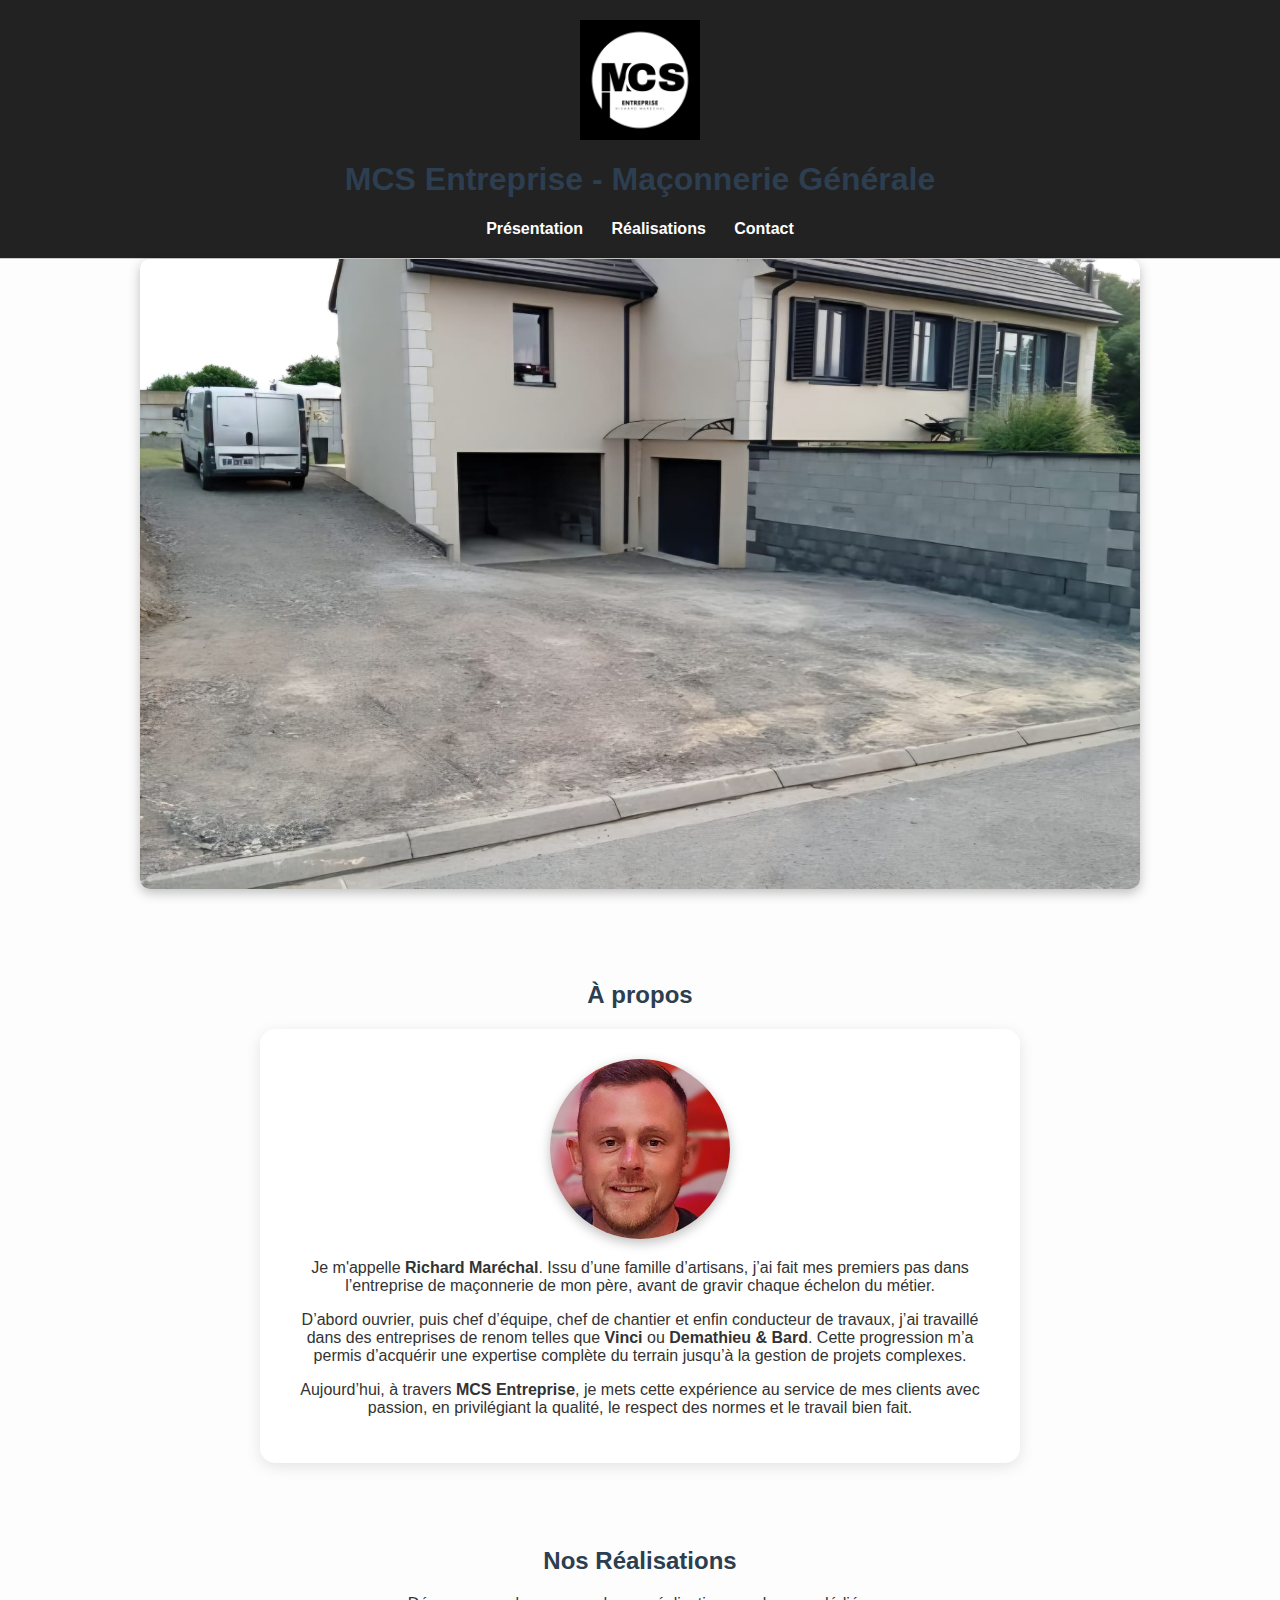
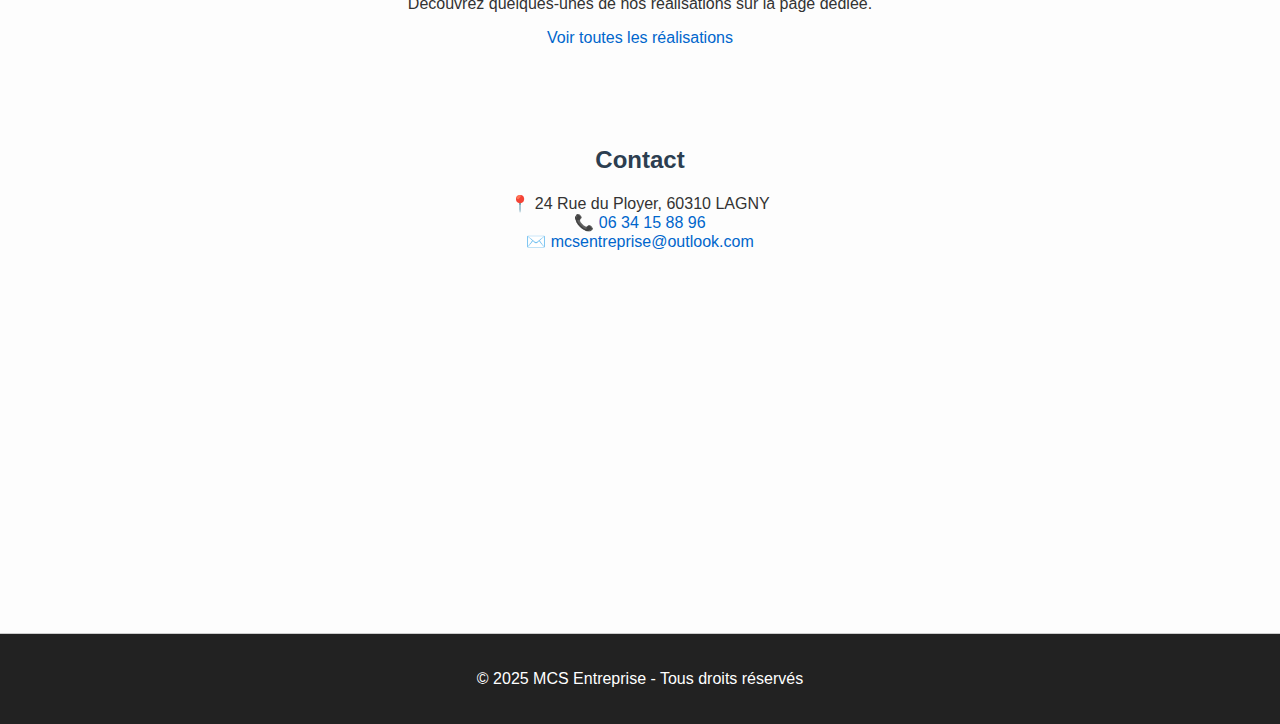
<file: index.html>
<!DOCTYPE html>
<html lang="fr">
<head>
  <meta charset="UTF-8">
  <meta name="viewport" content="width=device-width, initial-scale=1.0">
  <title>MCS Entreprise - Maçonnerie Générale</title>
  <link rel="stylesheet" href="style.css">
  <style>
    /* --- Slider Hero --- */
    .hero-slider {
      position: relative;
      width: 100%;
      max-width: 1000px;
      height: 70vh; /* PC */
      margin: 0 auto 40px auto;
      overflow: hidden;
      border-radius: 10px;
      box-shadow: 0 4px 12px rgba(0,0,0,0.25);
    }

    .hero-slider .slide {
      position: absolute;
      width: 100%;
      height: 100%;
      opacity: 0;
      transition: opacity 1s ease-in-out;
    }

    .hero-slider .slide.active {
      opacity: 1;
    }

    .hero-slider img {
      width: 100%;
      height: 100%;
      object-fit: cover;
    }

    /* --- Logo --- */
    header img {
      max-width: 120px; /* taille PC */
      height: auto;
      display: block;
      margin: 0 auto 10px auto;
    }

    /* --- Photo de profil circulaire --- */
    .about-photo {
      width: 180px;
      height: 180px;
      border-radius: 50%;
      object-fit: cover;
      box-shadow: 0 4px 12px rgba(0,0,0,0.25);
      margin-bottom: 20px;
      display: block;
      margin-left: auto;
      margin-right: auto;
    }

    header {
      text-align: center;
      padding: 20px 10px;
      background: #222;
      color: white;
    }

    header nav {
      margin-top: 10px;
    }

    header nav a {
      margin: 0 12px;
      text-decoration: none;
      color: #fff;
      font-weight: bold;
    }

    header nav a:hover {
      text-decoration: underline;
    }

    footer {
      background: #222;
      color: #fff;
      text-align: center;
      padding: 20px;
      margin-top: 30px;
    }

    .about-card {
      background: #fff;
      border-radius: 15px;
      box-shadow: 0 4px 15px rgba(0,0,0,0.1);
      padding: 30px;
      text-align: center;
      max-width: 700px;
      margin: auto;
    }

    /* --- Responsive --- */
    @media (max-width: 1024px) {
      .hero-slider {
        height: 60vh; /* Tablette */
      }
      header img {
        max-width: 100px;
      }
    }

    @media (max-width: 768px) {
      .hero-slider {
        height: 50vh; /* Mobile */
      }
      header img {
        max-width: 80px;
      }
      .about-photo {
        width: 140px;
        height: 140px;
      }
    }
  </style>
</head>
<body>

  <header>
    <img src="images/logo.png" alt="Logo MCS Entreprise">
    <h1>MCS Entreprise - Maçonnerie Générale</h1>

    <nav>
      <a href="#about">Présentation</a>
      <a href="#realisations">Réalisations</a>
      <a href="#contact">Contact</a>
    </nav>
  </header>

  <!-- Slider des 3 images de chantier -->
  <div class="hero-slider">
    <div class="slide active">
      <img src="images/cour_apres.jpg" alt="Cour rénovée">
    </div>
    <div class="slide">
      <img src="images/terrasse_candor_apres.jpg" alt="Terrasse Candor">
    </div>
    <div class="slide">
      <img src="images/devanture_caisnes.jpg" alt="Devanture Caisnes">
    </div>
  </div>

  <section id="about">
    <h2>À propos</h2>
    <div class="about-card">
      <img src="images/richard-marechal.jpg" alt="Richard Maréchal" class="about-photo">
      <p>
       Je m'appelle <strong>Richard Maréchal</strong>. Issu d’une famille d’artisans, j’ai fait mes premiers pas dans l’entreprise de maçonnerie de mon père, avant de gravir chaque échelon du métier.
    </p>
    <p>
      D’abord ouvrier, puis chef d’équipe, chef de chantier et enfin conducteur de travaux, j’ai travaillé dans des entreprises de renom telles que <strong>Vinci</strong> ou <strong>Demathieu & Bard</strong>. Cette progression m’a permis d’acquérir une expertise complète du terrain jusqu’à la gestion de projets complexes.
    </p>
    <p>
      Aujourd’hui, à travers <strong>MCS Entreprise</strong>, je mets cette expérience au service de mes clients avec passion, en privilégiant la qualité, le respect des normes et le travail bien fait.
    </p>
  </section>


  <section id="realisations">
    <h2>Nos Réalisations</h2>
    <p style="text-align:center;">Découvrez quelques-unes de nos réalisations sur la page dédiée.</p>
    <p style="text-align:center;"><a href="realisations.html">Voir toutes les réalisations</a></p>
  </section>

  <section id="contact">
    <h2>Contact</h2>
    <p style="text-align:center;">
      📍 24 Rue du Ployer, 60310 LAGNY <br>
      📞 <a href="tel:0634158896">06 34 15 88 96</a> <br>
      ✉️ <a href="mailto:mcsentreprise@outlook.com">mcsentreprise@outlook.com</a>
    </p>
    <div style="text-align:center;">
      <iframe src="https://www.google.com/maps/embed?pb=!1m18!1m12!1m3!1d2533.123456789!2d3.1234567!3d49.1234567!2m3!1f0!2f0!3f0!3m2!1i1024!2i768!4f13.1!3m3!1m2!1s0x47e83c123456789%3A0x123456789abcdef!2s24%20Rue%20du%20Ployer%2C%2060310%20Lagny!5e0!3m2!1sfr!2sfr!4v0000000000"
        width="100%" height="300" style="border:0;" allowfullscreen="" loading="lazy"></iframe>
    </div>
  </section>

  <footer>
    <p>&copy; 2025 MCS Entreprise - Tous droits réservés</p>
  </footer>

  <script>
    const slides = document.querySelectorAll('.hero-slider .slide');
    let currentSlide = 0;
    const slideInterval = 3000; // 3 secondes par image

    function nextSlide() {
      slides[currentSlide].classList.remove('active');
      currentSlide = (currentSlide + 1) % slides.length;
      slides[currentSlide].classList.add('active');
    }

    setInterval(nextSlide, slideInterval);
  </script>

</body>
</html>
</file>
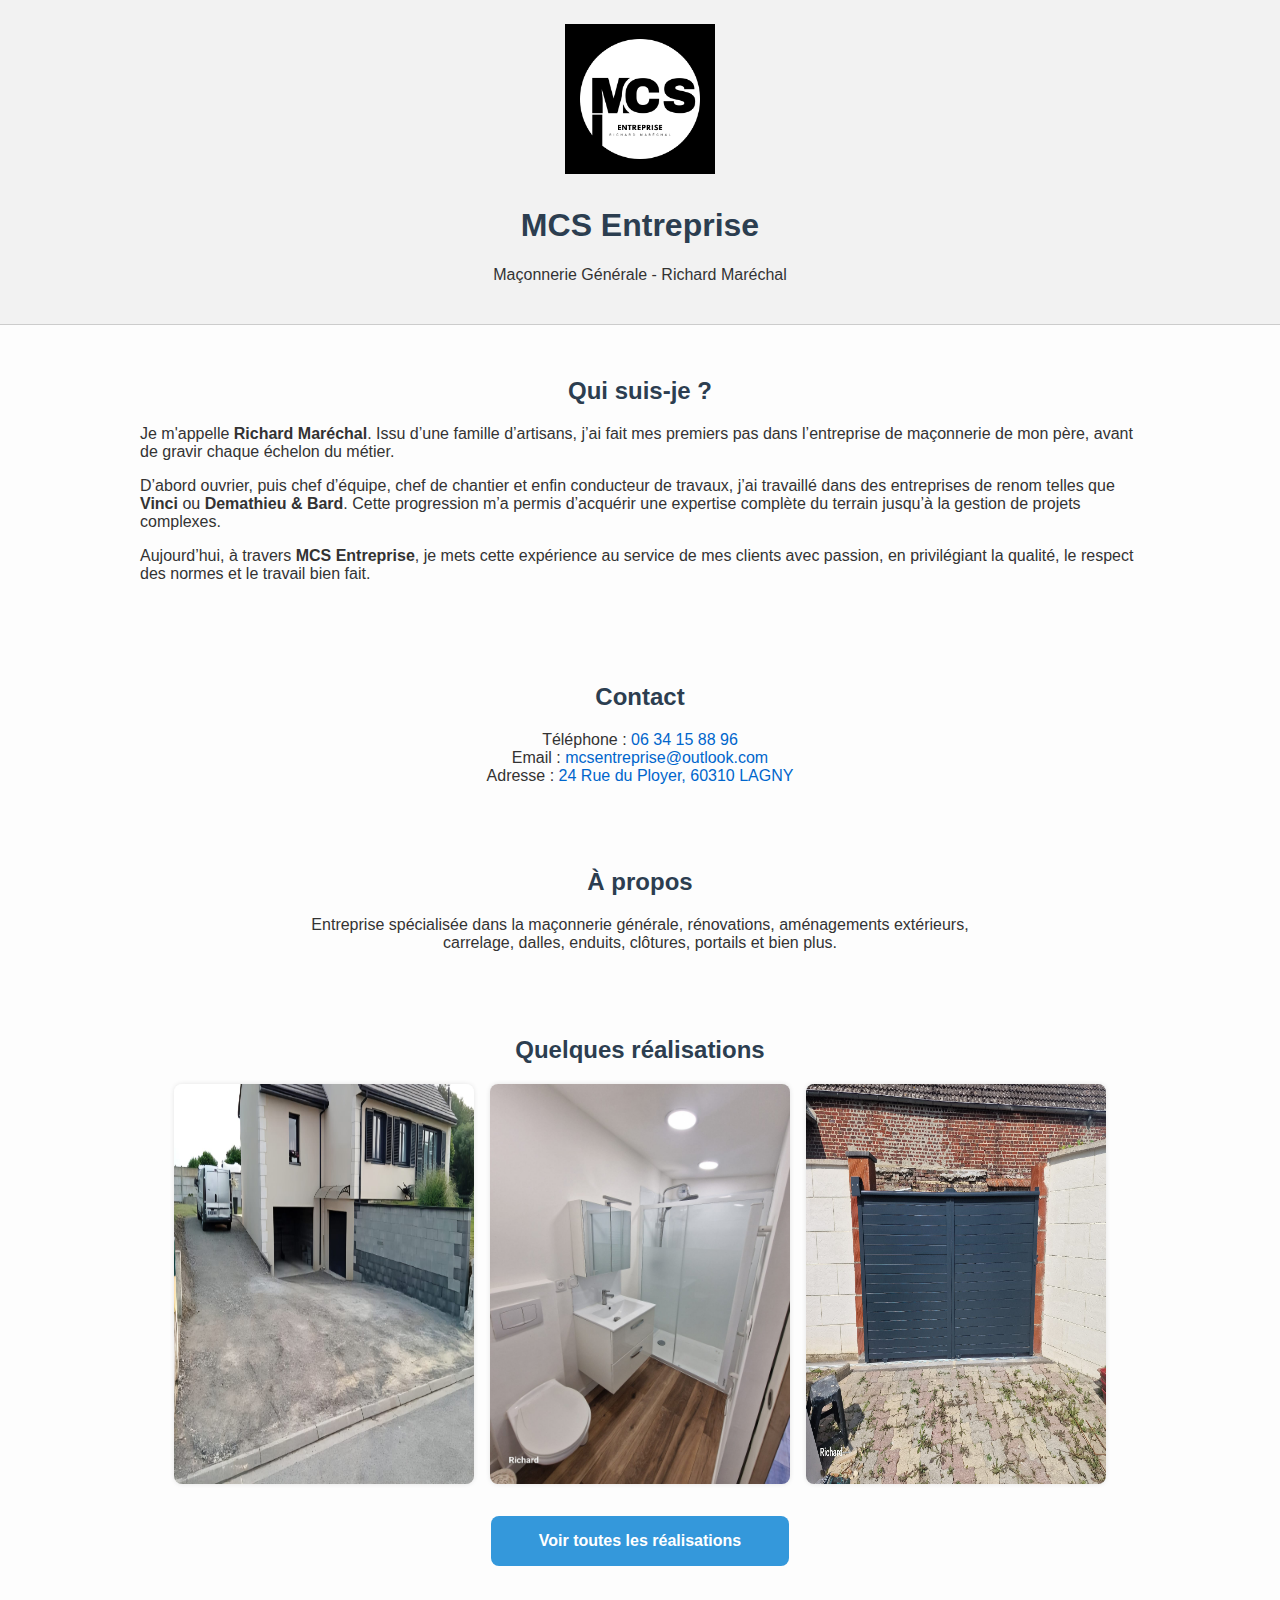
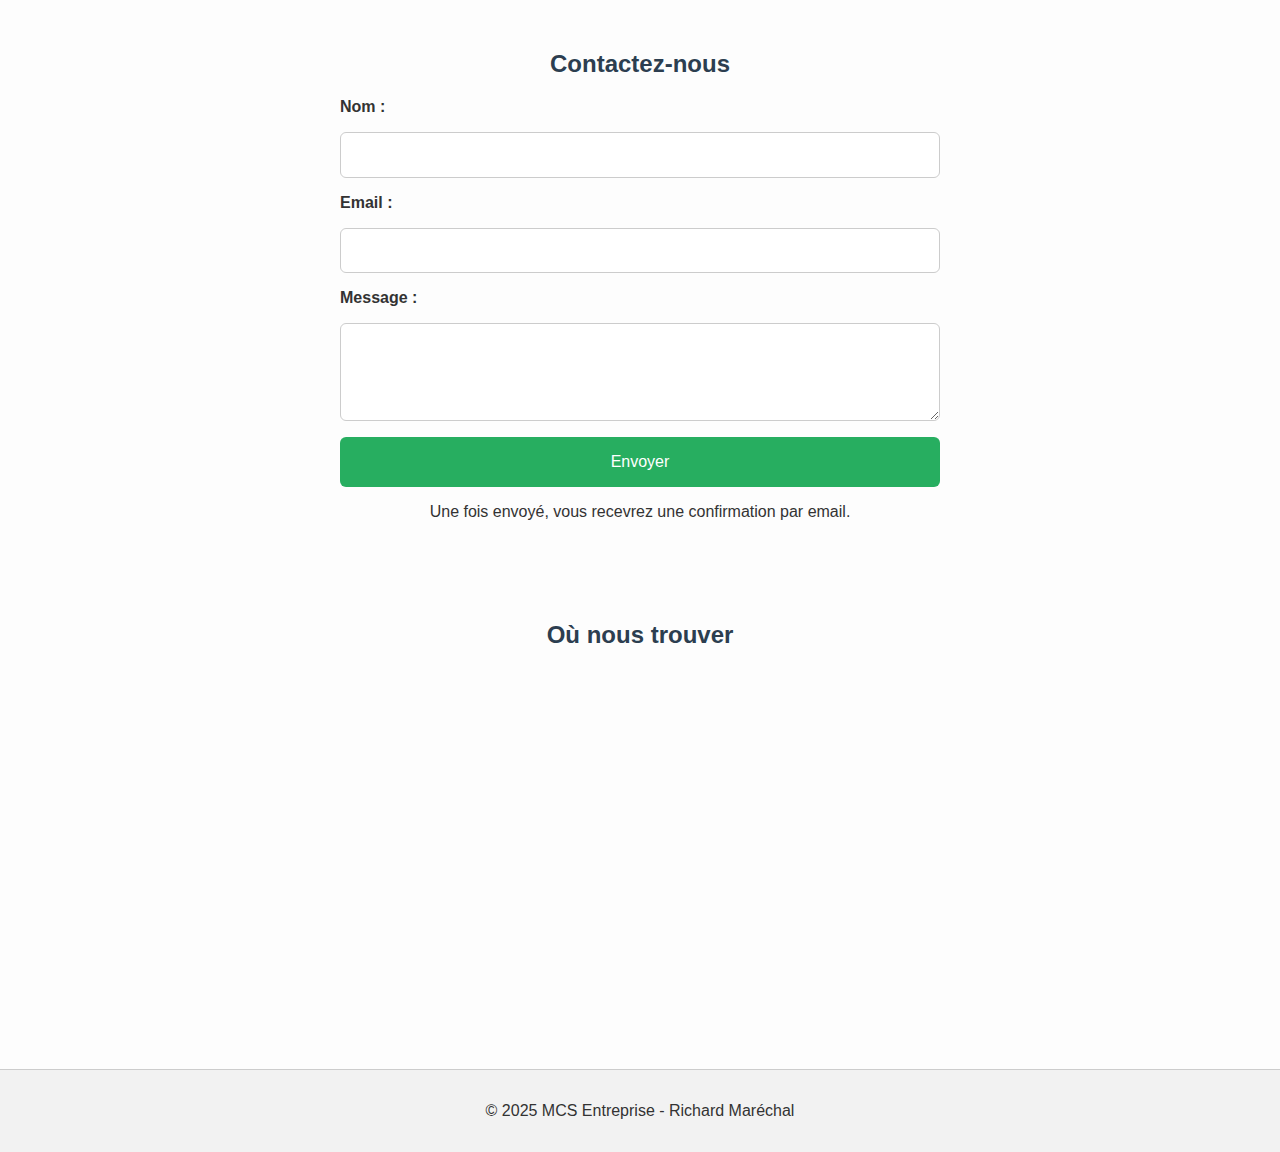
<file: index_MCS_avec_presentation.html>
<!DOCTYPE html>
<html lang="fr">
<head>
  <meta charset="UTF-8" />
  <meta name="viewport" content="width=device-width, initial-scale=1.0" />
  <title>MCS Entreprise Maréchal Richard</title>
  <link rel="stylesheet" href="style.css" />
</head>
<body>
  <header>
    <img src="images/logo.png" alt="Logo MCS Entreprise" class="logo" />
    <h1>MCS Entreprise</h1>
    <p>Maçonnerie Générale - Richard Maréchal</p>
  </header>

  <section class="presentation">
    <h2>Qui suis-je ?</h2>
    <p>
      Je m'appelle <strong>Richard Maréchal</strong>. Issu d’une famille d’artisans, j’ai fait mes premiers pas dans l’entreprise de maçonnerie de mon père, avant de gravir chaque échelon du métier.
    </p>
    <p>
      D’abord ouvrier, puis chef d’équipe, chef de chantier et enfin conducteur de travaux, j’ai travaillé dans des entreprises de renom telles que <strong>Vinci</strong> ou <strong>Demathieu & Bard</strong>. Cette progression m’a permis d’acquérir une expertise complète du terrain jusqu’à la gestion de projets complexes.
    </p>
    <p>
      Aujourd’hui, à travers <strong>MCS Entreprise</strong>, je mets cette expérience au service de mes clients avec passion, en privilégiant la qualité, le respect des normes et le travail bien fait.
    </p>
  </section>

  <section class="contact">
    <h2>Contact</h2>
    <p>Téléphone : <a href="tel:+33634158896">06 34 15 88 96</a></p>
    <p>Email : <a href="mailto:mcsentreprise@outlook.com">mcsentreprise@outlook.com</a></p>
    <p>Adresse : <a href="https://maps.google.com/?q=24 Rue du Ployer, 60310 LAGNY" target="_blank">24 Rue du Ployer, 60310 LAGNY</a></p>
  </section>

  <section class="intro">
    <h2>À propos</h2>
    <p>Entreprise spécialisée dans la maçonnerie générale, rénovations, aménagements extérieurs, carrelage, dalles, enduits, clôtures, portails et bien plus.</p>
  </section>

  <section class="realisations-preview">
    <h2>Quelques réalisations</h2>
    <div class="gallery">
      <img src="images/cour_apres.jpg" alt="Cour après" />
      <img src="images/sdb_apres.jpg" alt="Salle de bain rénovée" />
      <img src="images/portail_neuf.jpg" alt="Nouveau portail" />
    </div>
    <a class="btn" href="realisations.html">Voir toutes les réalisations</a>
  </section>

  <section id="contact">
    <h2>Contactez-nous</h2>
    <form action="https://formspree.io/f/mkgbpvae" method="POST">
      <label for="name">Nom :</label>
      <input type="text" id="name" name="name" required>

      <label for="email">Email :</label>
      <input type="email" id="email" name="email" required>

      <label for="message">Message :</label>
      <textarea id="message" name="message" rows="5" required></textarea>

      <button type="submit">Envoyer</button>
    </form>
    <p style="text-align: center; margin-top: 1em;">
      Une fois envoyé, vous recevrez une confirmation par email.
    </p>
  </section>

  <p id="form-message" style="display:none; color: green; text-align: center; margin-top: 1em;">
    Merci ! Votre message a bien été envoyé.
  </p>

  <section class="map">
    <h2>Où nous trouver</h2>
    <iframe
      src="https://www.google.com/maps/embed?pb=!1m18!1m12!1m3!1d2602.138315010654!2d2.9255614!3d49.6526888!2m3!1f0!2f0!3f0!3m2!1i1024!2i768!4f13.1!3m3!1m2!1s0x47e8343a0384897d%3A0x87ed1c41cf80bba6!2s24%20Rue%20du%20Ployer%2C%2060310%20Lagny!5e0!3m2!1sfr!2sfr!4v1719320529487!5m2!1sfr!2sfr"
      width="100%" height="300" style="border:0;" allowfullscreen="" loading="lazy"
      referrerpolicy="no-referrer-when-downgrade"></iframe>
  </section>

  <footer>
    <p>&copy; 2025 MCS Entreprise - Richard Maréchal</p>
  </footer>
</body>
</html>
</file>
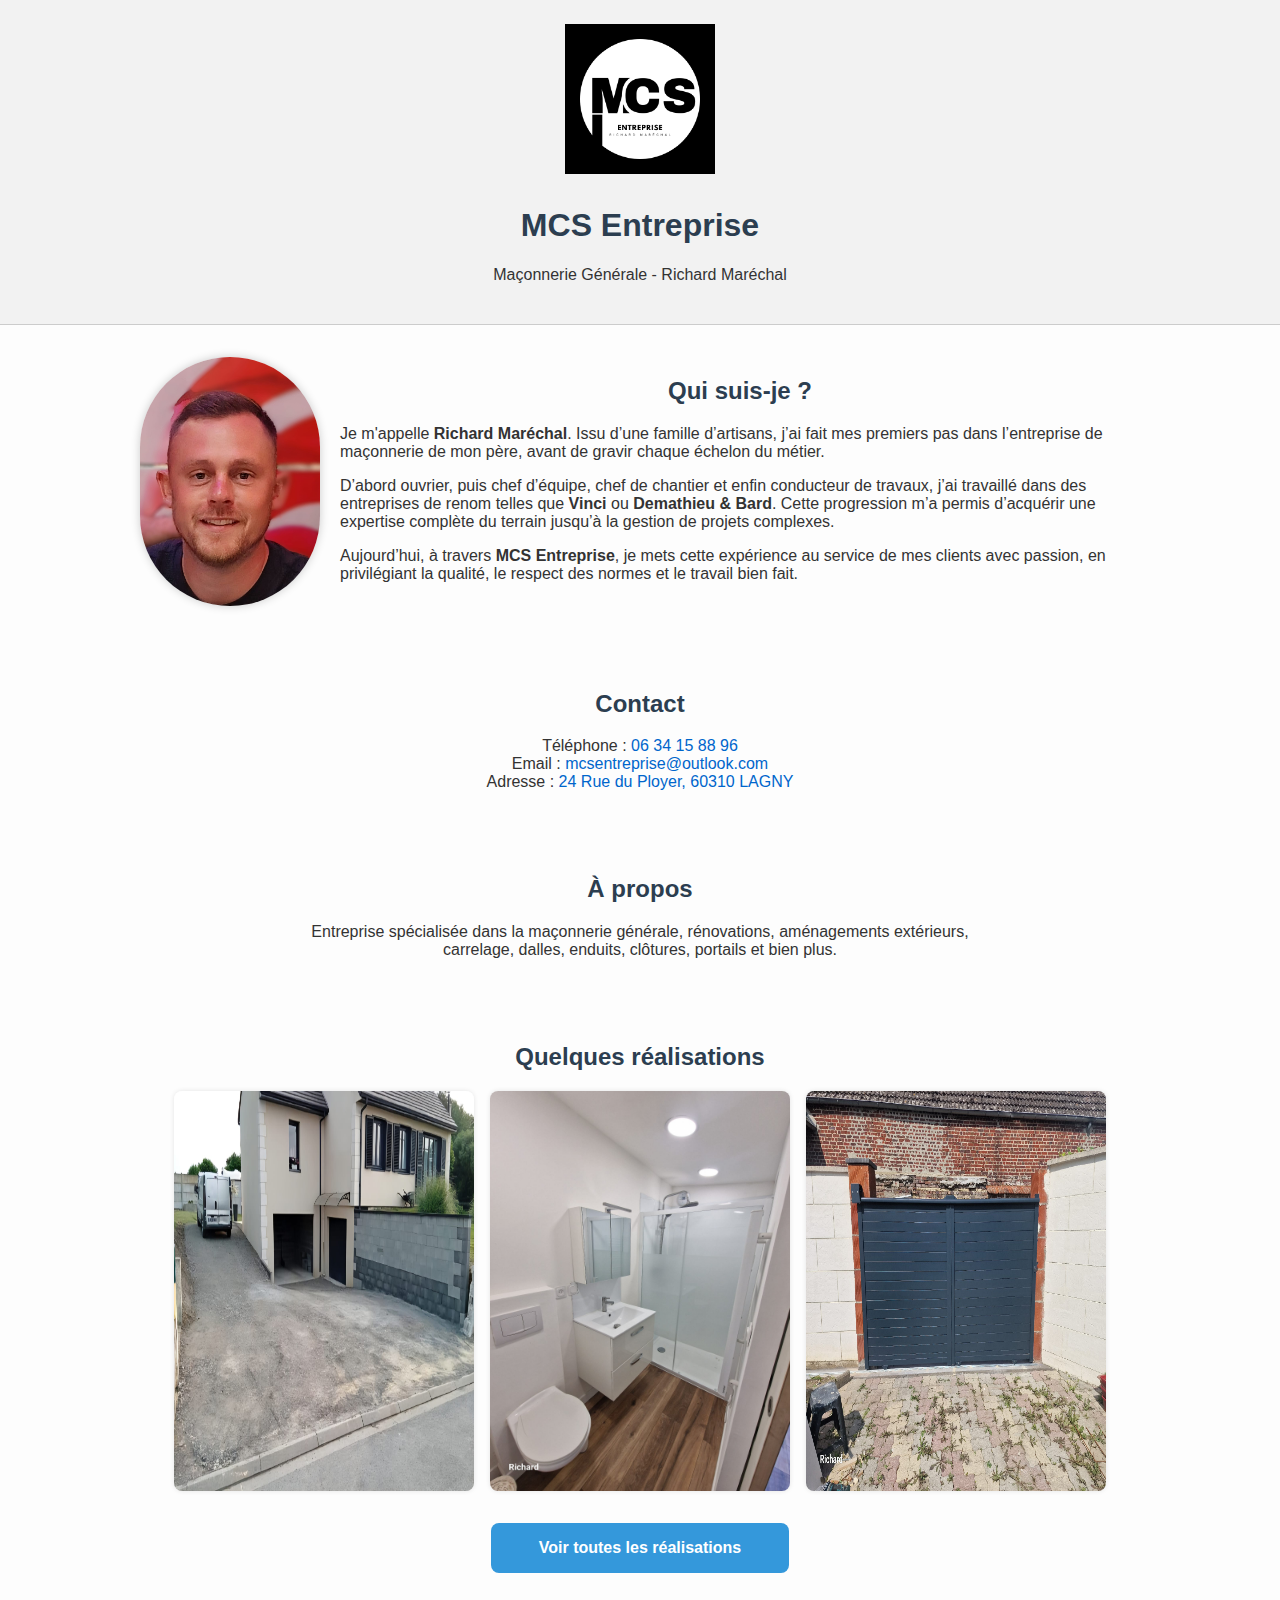
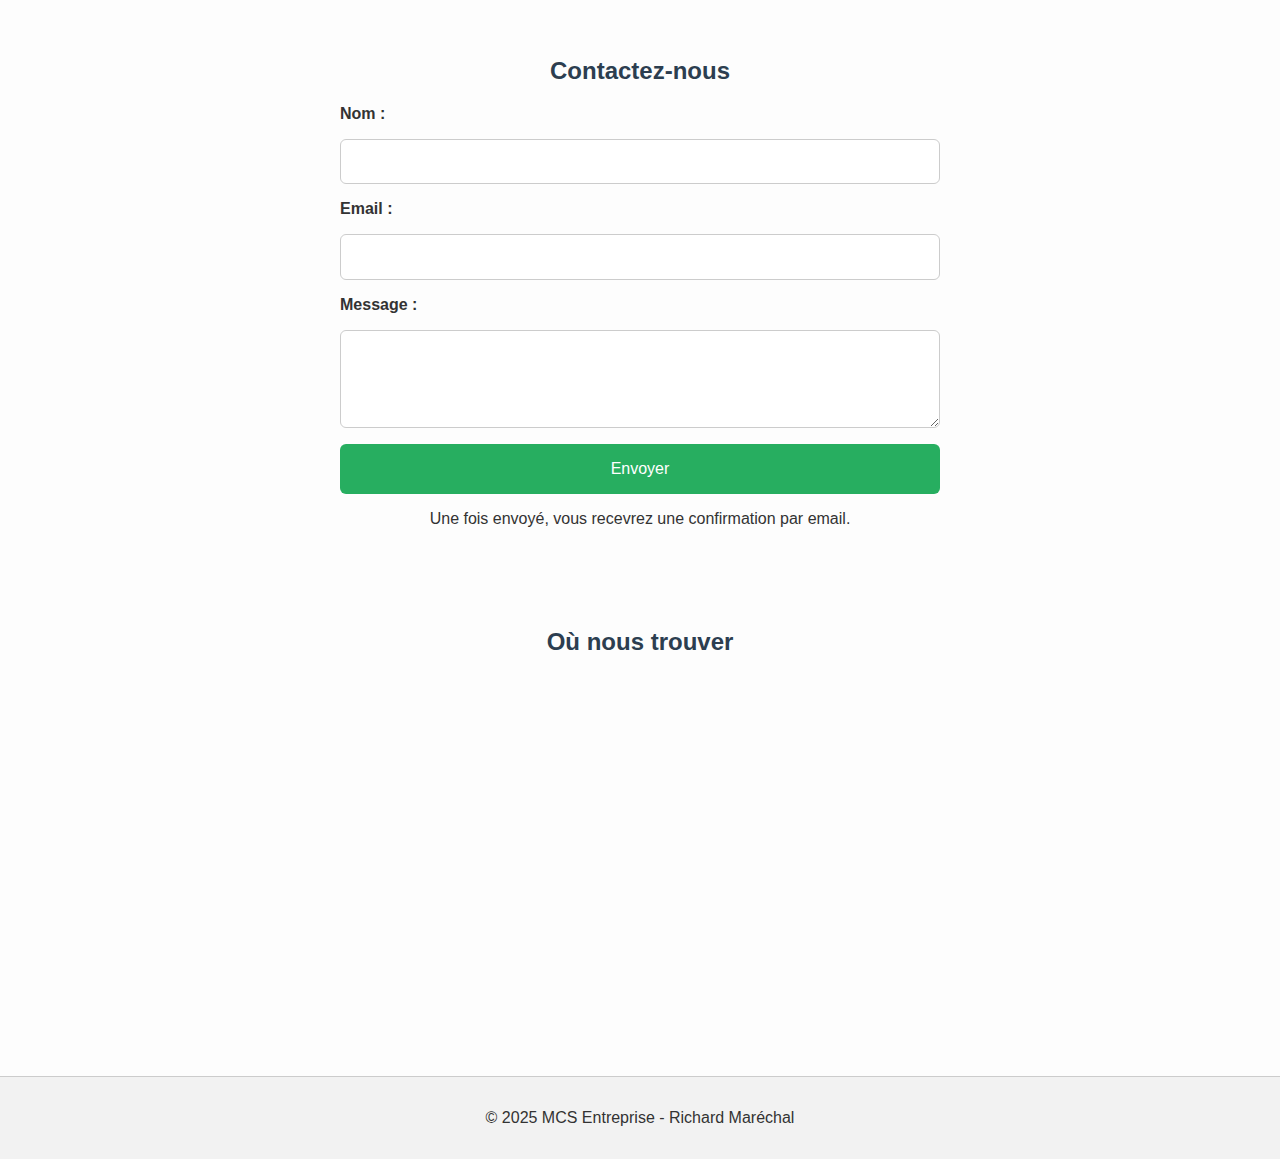
<file: index_MCS_avec_presentation_et_photo.html>
<!DOCTYPE html>
<html lang="fr">
<head>
  <meta charset="UTF-8" />
  <meta name="viewport" content="width=device-width, initial-scale=1.0" />
  <title>MCS Entreprise Maréchal Richard</title>
  <link rel="stylesheet" href="style.css" />
  <style>
    .presentation {
      display: flex;
      align-items: flex-start;
      gap: 20px;
      flex-wrap: wrap;
    }
    .presentation img {
      max-width: 180px;
      border-radius: 100px;
      box-shadow: 0 0 10px rgba(0,0,0,0.2);
    }
    .presentation .text {
      flex: 1;
      min-width: 280px;
    }
  </style>
</head>
<body>
  <header>
    <img src="images/logo.png" alt="Logo MCS Entreprise" class="logo" />
    <h1>MCS Entreprise</h1>
    <p>Maçonnerie Générale - Richard Maréchal</p>
  </header>

  <section class="presentation">
    <img src="images/richard-marechal.jpg" alt="Richard Maréchal">
    <div class="text">
      <h2>Qui suis-je ?</h2>
      <p>
        Je m'appelle <strong>Richard Maréchal</strong>. Issu d’une famille d’artisans, j’ai fait mes premiers pas dans l’entreprise de maçonnerie de mon père, avant de gravir chaque échelon du métier.
      </p>
      <p>
        D’abord ouvrier, puis chef d’équipe, chef de chantier et enfin conducteur de travaux, j’ai travaillé dans des entreprises de renom telles que <strong>Vinci</strong> ou <strong>Demathieu & Bard</strong>. Cette progression m’a permis d’acquérir une expertise complète du terrain jusqu’à la gestion de projets complexes.
      </p>
      <p>
        Aujourd’hui, à travers <strong>MCS Entreprise</strong>, je mets cette expérience au service de mes clients avec passion, en privilégiant la qualité, le respect des normes et le travail bien fait.
      </p>
    </div>
  </section>

  <section class="contact">
    <h2>Contact</h2>
    <p>Téléphone : <a href="tel:+33634158896">06 34 15 88 96</a></p>
    <p>Email : <a href="mailto:mcsentreprise@outlook.com">mcsentreprise@outlook.com</a></p>
    <p>Adresse : <a href="https://maps.google.com/?q=24 Rue du Ployer, 60310 LAGNY" target="_blank">24 Rue du Ployer, 60310 LAGNY</a></p>
  </section>

  <section class="intro">
    <h2>À propos</h2>
    <p>Entreprise spécialisée dans la maçonnerie générale, rénovations, aménagements extérieurs, carrelage, dalles, enduits, clôtures, portails et bien plus.</p>
  </section>

  <section class="realisations-preview">
    <h2>Quelques réalisations</h2>
    <div class="gallery">
      <img src="images/cour_apres.jpg" alt="Cour après" />
      <img src="images/sdb_apres.jpg" alt="Salle de bain rénovée" />
      <img src="images/portail_neuf.jpg" alt="Nouveau portail" />
    </div>
    <a class="btn" href="realisations.html">Voir toutes les réalisations</a>
  </section>

  <section id="contact">
    <h2>Contactez-nous</h2>
    <form action="https://formspree.io/f/mkgbpvae" method="POST">
      <label for="name">Nom :</label>
      <input type="text" id="name" name="name" required>

      <label for="email">Email :</label>
      <input type="email" id="email" name="email" required>

      <label for="message">Message :</label>
      <textarea id="message" name="message" rows="5" required></textarea>

      <button type="submit">Envoyer</button>
    </form>
    <p style="text-align: center; margin-top: 1em;">
      Une fois envoyé, vous recevrez une confirmation par email.
    </p>
  </section>

  <p id="form-message" style="display:none; color: green; text-align: center; margin-top: 1em;">
    Merci ! Votre message a bien été envoyé.
  </p>

  <section class="map">
    <h2>Où nous trouver</h2>
    <iframe
      src="https://www.google.com/maps/embed?pb=!1m18!1m12!1m3!1d2602.138315010654!2d2.9255614!3d49.6526888!2m3!1f0!2f0!3f0!3m2!1i1024!2i768!4f13.1!3m3!1m2!1s0x47e8343a0384897d%3A0x87ed1c41cf80bba6!2s24%20Rue%20du%20Ployer%2C%2060310%20Lagny!5e0!3m2!1sfr!2sfr!4v1719320529487!5m2!1sfr!2sfr"
      width="100%" height="300" style="border:0;" allowfullscreen="" loading="lazy"
      referrerpolicy="no-referrer-when-downgrade"></iframe>
  </section>

  <footer>
    <p>&copy; 2025 MCS Entreprise - Richard Maréchal</p>
  </footer>
</body>
</html>
</file>
<file: style.css>
/* Style global */
body {
  font-family: Arial, sans-serif;
  margin: 0;
  padding: 0;
  background-color: #fdfdfd;
  color: #333;
}

h1, h2 {
  color: #2c3e50;
  text-align: center;
}

a {
  color: #0066cc;
  text-decoration: none;
}

a:hover {
  text-decoration: underline;
}

/* Header */
header {
  background-color: #f2f2f2;
  padding: 1.5em;
  text-align: center;
  border-bottom: 1px solid #ccc;
}

.logo {
  max-width: 150px;
  margin-bottom: 0.5em;
}

/* Sections */
section {
  padding: 2em 1em;
  max-width: 1000px;
  margin: auto;
}

.intro p,
.contact p {
  text-align: center;
  max-width: 700px;
  margin: auto;
}

/* Réalisations */
.gallery {
  display: flex;
  flex-wrap: wrap;
  gap: 1em;
  justify-content: center;
  margin-top: 1em;
}

.gallery img {
  width: 100%;
  max-width: 300px;
  height: auto;
  border-radius: 8px;
  box-shadow: 0 0 5px rgba(0,0,0,0.1);
}

.btn {
  display: block;
  text-align: center;
  background-color: #3498db;
  color: white;
  padding: 1em 1.5em;
  margin: 2em auto 0;
  max-width: 250px;
  border-radius: 8px;
  font-weight: bold;
}

.btn:hover {
  background-color: #2980b9;
}

/* Formulaire */
form {
  max-width: 600px;
  margin: auto;
  display: flex;
  flex-direction: column;
  gap: 1em;
}

label {
  font-weight: bold;
}

input[type="text"],
input[type="email"],
textarea {
  padding: 0.8em;
  border: 1px solid #ccc;
  border-radius: 6px;
  font-size: 1em;
}

textarea {
  resize: vertical;
}

button {
  padding: 1em;
  background-color: #27ae60;
  color: white;
  border: none;
  border-radius: 6px;
  font-size: 1em;
  cursor: pointer;
}

button:hover {
  background-color: #219150;
}

/* Carte Google */
.map iframe {
  width: 100%;
  height: 300px;
  border: none;
  border-radius: 10px;
  margin-top: 1em;
}

/* Footer */
footer {
  text-align: center;
  padding: 1em;
  background-color: #f2f2f2;
  border-top: 1px solid #ccc;
  margin-top: 3em;
}

/* Responsive */
@media screen and (max-width: 768px) {
  .gallery {
    flex-direction: column;
    align-items: center;
  }

  .btn {
    width: 100%;
  }
}

  width: 100%;
  border-radius: 10px;
}
</file>
